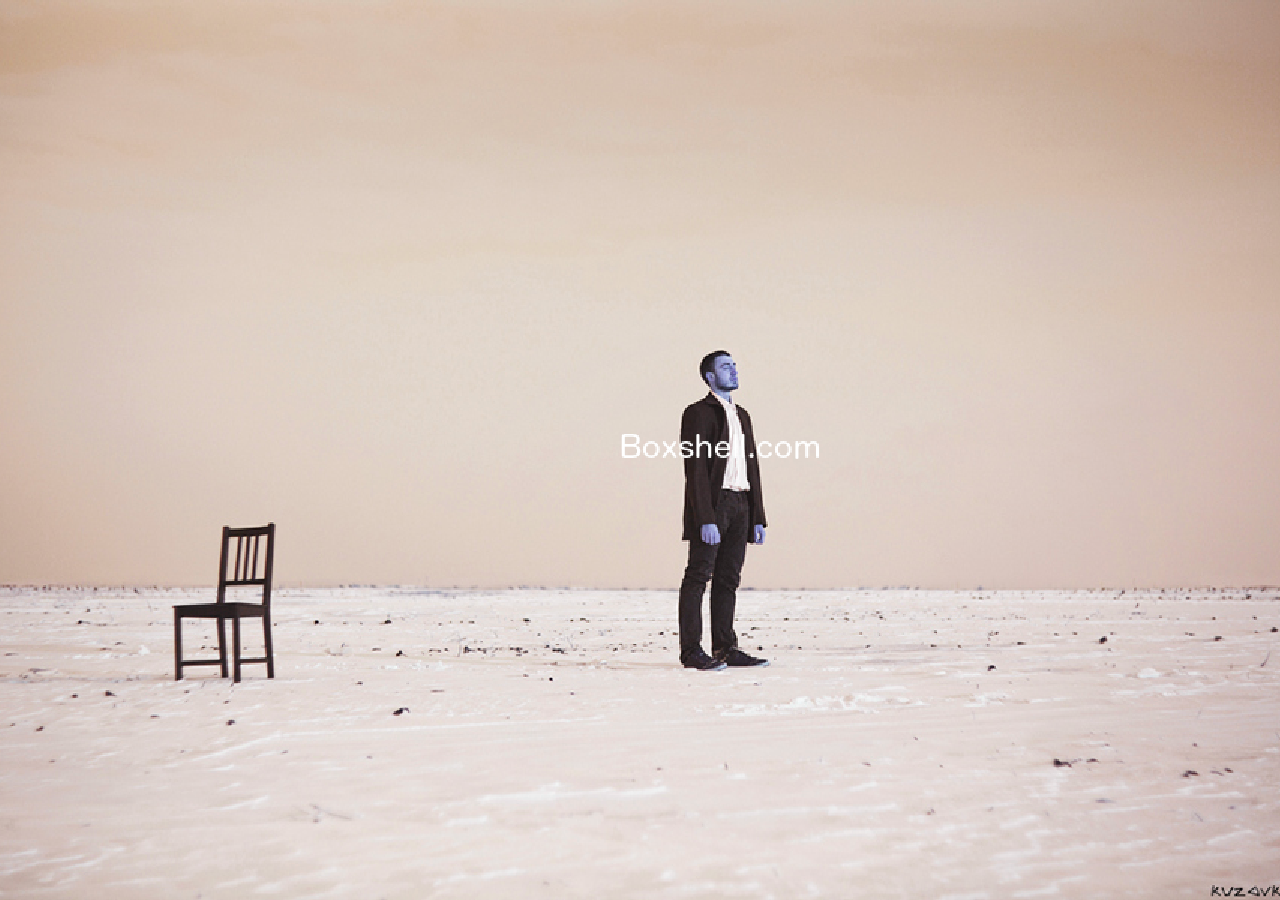
<file: index.html>
<html>
  <head>
    <meta name="viewport" content="initial-scale=1.0, minimum-scale=1.0,maximum-scale=1.0,width=device-width,user-scalable=no" />
    <link rel="stylesheet" type="text/css" href="css/main.css"   />    
  </head>
  <body>
    <script src = "js/cocoon.js"></script>
    <script src = "js/underscore.js"></script>
    <script src = "js/gl-matrix-2.2.0.js"></script>
    <!-- <script src = "js/three-v71.js"></script> -->
    <script src = "js/main.js"></script>
    <script src = "js/app.js"></script>
    <script src = "js/app-1.js"></script>
  </body>
</html>
</file>
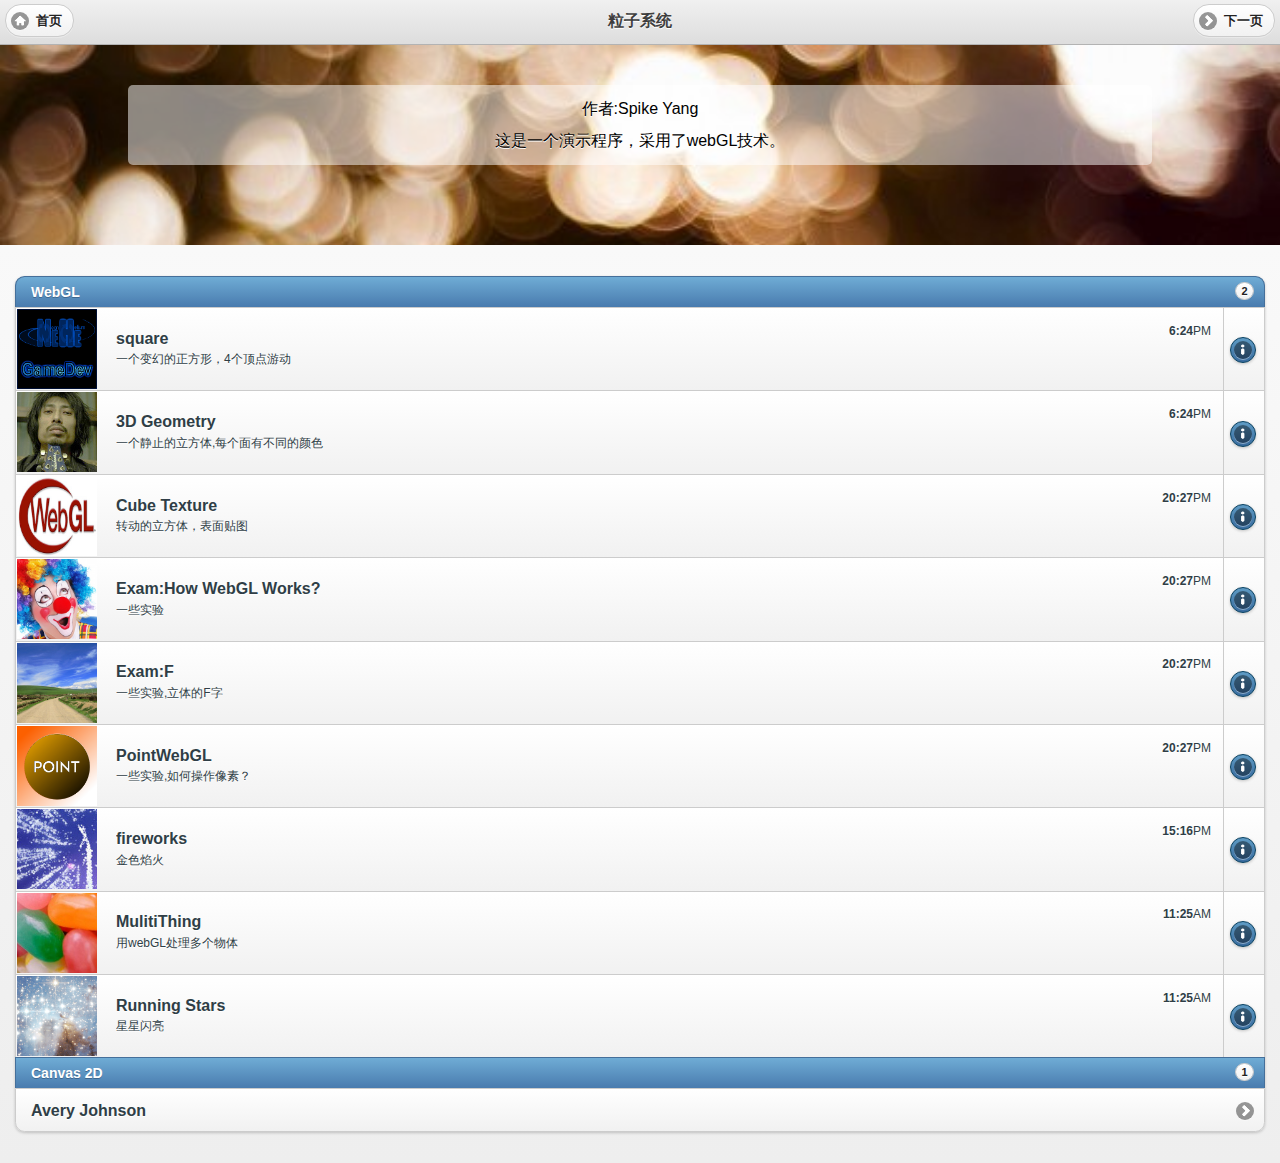
<file: WV.html>
<!DOCTYPE html><html>    <head>    <meta charset="utf-8">    <meta name="viewport" content="initial-scale=1.0,minimum-scale=1.0,maximum-scale=1.0,width=device-width,user-scalable=0"/>    <link rel="stylesheet" type="text/css" href="css/jquery.mobile-1.3.2.min.css"   />        <link rel="stylesheet" type="text/css" href="css/wv.css"   />      </head>  <body>    <div id= "page1" data-role="page" data-theme="c">      <div data-role="header"  role="banner" data-theme="c" data-position="fixed">        <a href="#" data-icon="home">首页</a>        <h1>粒子系统</h1>        <a href="#" data-icon="arrow-r">下一页</a>              </div>      <div id="page1_caption" >        <div class="c_text"><span>作者:Spike Yang</span>          <p>这是一个演示程序，采用了webGL技术。</p>        </div>      </div>            <div data-role="content" data-theme="c">        <!-- <div data-role="collapsible"> -->        <!--   <h3>I'm a header</h3> -->        <!--   <p>I'm the collapsible content. By default I'm closed, but you can click the header to open me.</p> -->        <!-- </div> -->        <!-- <p>Hello jQuery Mobile!</p> -->        <!-- <p><a href="javascript:void(0);" onclick="Cocoon.WebView.hide(); Cocoon.Touch.enable();">进入</a> -->        <!-- </p> -->        <!-- <ul data-role="listview" data-autodividers="true" data-filter="true" data-inset="true"> -->        <ul data-role="listview"  data-inset="true">          <li data-role="list-divider">WebGL<span class="ui-li-count">2</span></li>          <li>            <a href="javascript:void(0);" onclick="wv.onCube();">              <img src="img/listview/nehe_128.png"></img>              <h2>square</h2>              <p>一个变幻的正方形，4个顶点游动</p>              <p class="ui-li-aside"><strong>6:24</strong>PM</p>            </a>            <a href="javascript:void(0);" data-icon="info"></a>                      </li>          <li>            <a href="javascript:void(0);" onclick="wv.on2D();">              <img src="img/listview/xietianxiao_128.jpg"></img>              <h2>3D Geometry</h2>              <p>一个静止的立方体,每个面有不同的颜色</p>              <p class="ui-li-aside"><strong>6:24</strong>PM</p>            </a>            <a href="javascript:void(0);" data-icon="info"></a>          </li>          <li>            <a href="javascript:void(0);" onclick="wv.onTexture();">              <img src="img/listview/webgl-logo-128.png"></img>              <h2>Cube Texture</h2>              <p>转动的立方体，表面贴图</p>              <p class="ui-li-aside"><strong>20:27</strong>PM</p>            </a>            <a href="javascript:void(0);" data-icon="info"></a>          </li>                    <li>            <a href="javascript:void(0);" onclick="wv.onWorks();">              <img src="img/listview/clown128.png"></img>              <h2>Exam:How WebGL Works?</h2>              <p>一些实验</p>              <p class="ui-li-aside"><strong>20:27</strong>PM</p>            </a>            <a href="javascript:void(0);" data-icon="info"></a>          </li>          <li>            <a href="javascript:void(0);" onclick="wv.onWorkF();">              <img src="img/listview/onroad128.png"></img>              <h2>Exam:F</h2>              <p>一些实验,立体的F字</p>              <p class="ui-li-aside"><strong>20:27</strong>PM</p>            </a>            <a href="javascript:void(0);" data-icon="info"></a>          </li>          <li>            <a href="javascript:void(0);" onclick="wv.onPointWebGL();">              <img src="img/listview/point128.png"></img>              <h2>PointWebGL</h2>              <p>一些实验,如何操作像素？</p>              <p class="ui-li-aside"><strong>20:27</strong>PM</p>            </a>            <a href="javascript:void(0);" data-icon="info"></a>          </li>          <li>            <a href="javascript:void(0);" onclick="wv.onFworkfire();">              <img src="img/listview/fireworks128.jpg"></img>              <h2>fireworks</h2>              <p>金色焰火</p>              <p class="ui-li-aside"><strong>15:16</strong>PM</p>            </a>            <a href="javascript:void(0);" data-icon="info"></a>          </li>                    <li>            <a href="javascript:void(0);" onclick="wv.onMultiThing();">              <img src="img/listview/multithing128.png"></img>              <h2>MulitiThing</h2>              <p>用webGL处理多个物体</p>              <p class="ui-li-aside"><strong>11:25</strong>AM</p>            </a>            <a href="javascript:void(0);" data-icon="info"></a>          </li>          <li>            <a href="javascript:void(0);" onclick="wv.onRunningStar();">              <img src="img/listview/starsinthesky128.png"></img>              <h2>Running Stars</h2>              <p>星星闪亮</p>              <p class="ui-li-aside"><strong>11:25</strong>AM</p>            </a>            <a href="javascript:void(0);" data-icon="info"></a>          </li>                              <li data-role="list-divider">Canvas 2D<span class="ui-li-count">1</span></li>          <li><a href="index.html">Avery Johnson</a></li>        </ul>      </div>      <!-- <div data-role="footer" data-position="fixed" data-theme="c"> -->      <!--   <a href="#" >Home</a> -->      <!-- </div> -->    </div>    <!-- end of page -->    <script src = "js/jquery-1.11.2.js"></script>    <script src = "js/jquery.mobile-1.3.2.min.js"></script>    <script src = "js/cocoon.js"></script>    <script src = "js/wv.js"></script>  </body></html>
</file>
<file: css/main.css>
body { margin: 0;
       padding: 0;
       display: block;
       overflow: hidden;
       background:black;
     }

canvas{
    position:absolute;
    left:0;
    top:0;
}
</file>
<file: css/wv.css>
body{
    background:black;

}
#page1_caption{
    padding:0;
    margin:0;
    /* height:100%; */
    position:relative;
    display:block;
    height:200px;
    background-image:url(../img/header_pic.jpg);
    background-size:cover;
}


.c_text{
    /* font-size:2em; */
    display:block;
    padding-top:0.5em;
    padding-bottom:0.5em;
    Background:rgba(255,255,255,0.5);
    position:absolute;
    text-align:center;
    vertical-align:middle;
    line-height:2em;
    top:20%;
    width:80%;
    left:10%;
    color:black;
    border-radius: 5px;
    
}
.c_text span{
    font-size:1em;

}
.c_text p{
    margin:0;
}
</file>
